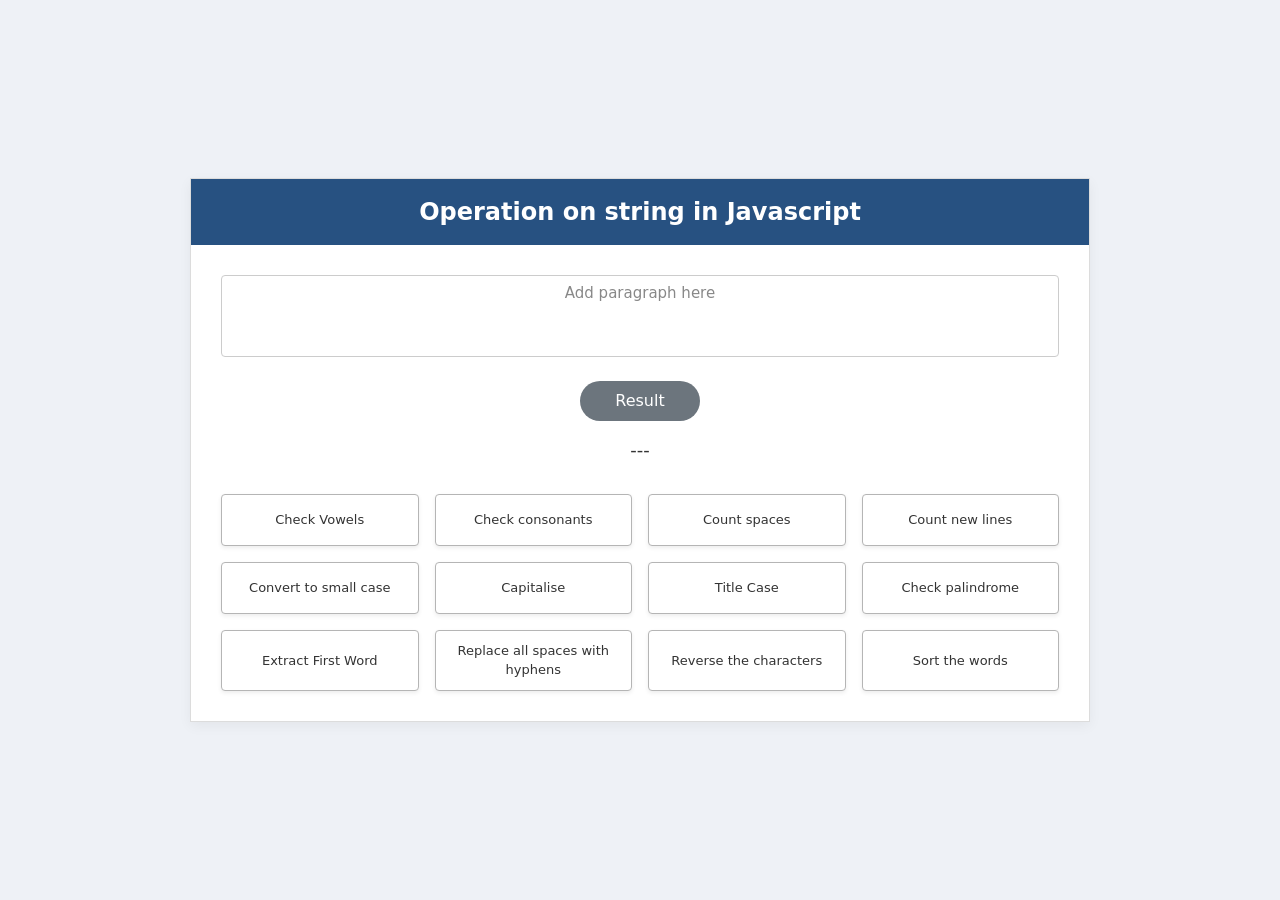
<file: Java-Script/StingOperations/index.html>
<!DOCTYPE html>
<html lang="en">
<head>
    <meta charset="UTF-8">
    <meta name="viewport" content="width=device-width, initial-scale=1.0">
    <title>Operation on String in Javascript</title>

    
    <link href="https://cdn.jsdelivr.net/npm/bootstrap@5.3.3/dist/css/bootstrap.min.css" rel="stylesheet">

    
    <link rel="stylesheet" href="Style.css">
</head>

<body>

    <div class="main-container">

        <div class="header-title">
            Operation on string in Javascript
        </div>

        <div class="content-area">

            <div class="mb-4 text-center">
                <textarea id="stringInput"
                    class="form-control"
                    rows="3"
                    placeholder="Add paragraph here"></textarea>
            </div>

            <div class="text-center">
                <div class="result-pill">Result</div>

                <div id="resultDisplay" class="result-output">
                    ---
                </div>
            </div>

            <div class="row g-3 row-cols-2 row-cols-sm-4">

                <div class="col">
                    <button class="btn btn-string w-100 shadow-sm"
                        onclick="checkVowels()">
                        Check Vowels
                    </button>
                </div>

                <div class="col">
                    <button class="btn btn-string w-100 shadow-sm"
                        onclick="checkConsonants()">
                        Check consonants
                    </button>
                </div>

                <div class="col">
                    <button class="btn btn-string w-100 shadow-sm"
                        onclick="countSpaces()">
                        Count spaces
                    </button>
                </div>

                <div class="col">
                    <button class="btn btn-string w-100 shadow-sm"
                        onclick="countNewLines()">
                        Count new lines
                    </button>
                </div>

                <div class="col">
                    <button class="btn btn-string w-100 shadow-sm"
                        onclick="convertToSmall()">
                        Convert to small case
                    </button>
                </div>

                <div class="col">
                    <button class="btn btn-string w-100 shadow-sm"
                        onclick="capitalize()">
                        Capitalise
                    </button>
                </div>

                <div class="col">
                    <button class="btn btn-string w-100 shadow-sm"
                        onclick="titleCase()">
                        Title Case
                    </button>
                </div>

                <div class="col">
                    <button class="btn btn-string w-100 shadow-sm"
                        onclick="checkPalindrome()">
                        Check palindrome
                    </button>
                </div>

                <div class="col">
                    <button class="btn btn-string w-100 shadow-sm"
                        onclick="extractFirstWord()">
                        Extract First Word
                    </button>
                </div>

                <div class="col">
                    <button class="btn btn-string w-100 shadow-sm"
                        onclick="replaceSpaces()">
                        Replace all spaces with hyphens
                    </button>
                </div>

                <div class="col">
                    <button class="btn btn-string w-100 shadow-sm"
                        onclick="reverseCharacters()">
                        Reverse the characters
                    </button>
                </div>

                <div class="col">
                    <button class="btn btn-string w-100 shadow-sm"
                        onclick="sortWords()">
                        Sort the words
                    </button>
                </div>

            </div>

        </div>
    </div>

    
    <script src="https://cdn.jsdelivr.net/npm/bootstrap@5.3.3/dist/js/bootstrap.bundle.min.js"></script>

    
    <script src="Script.js"></script>

</body>
</html>
</file>
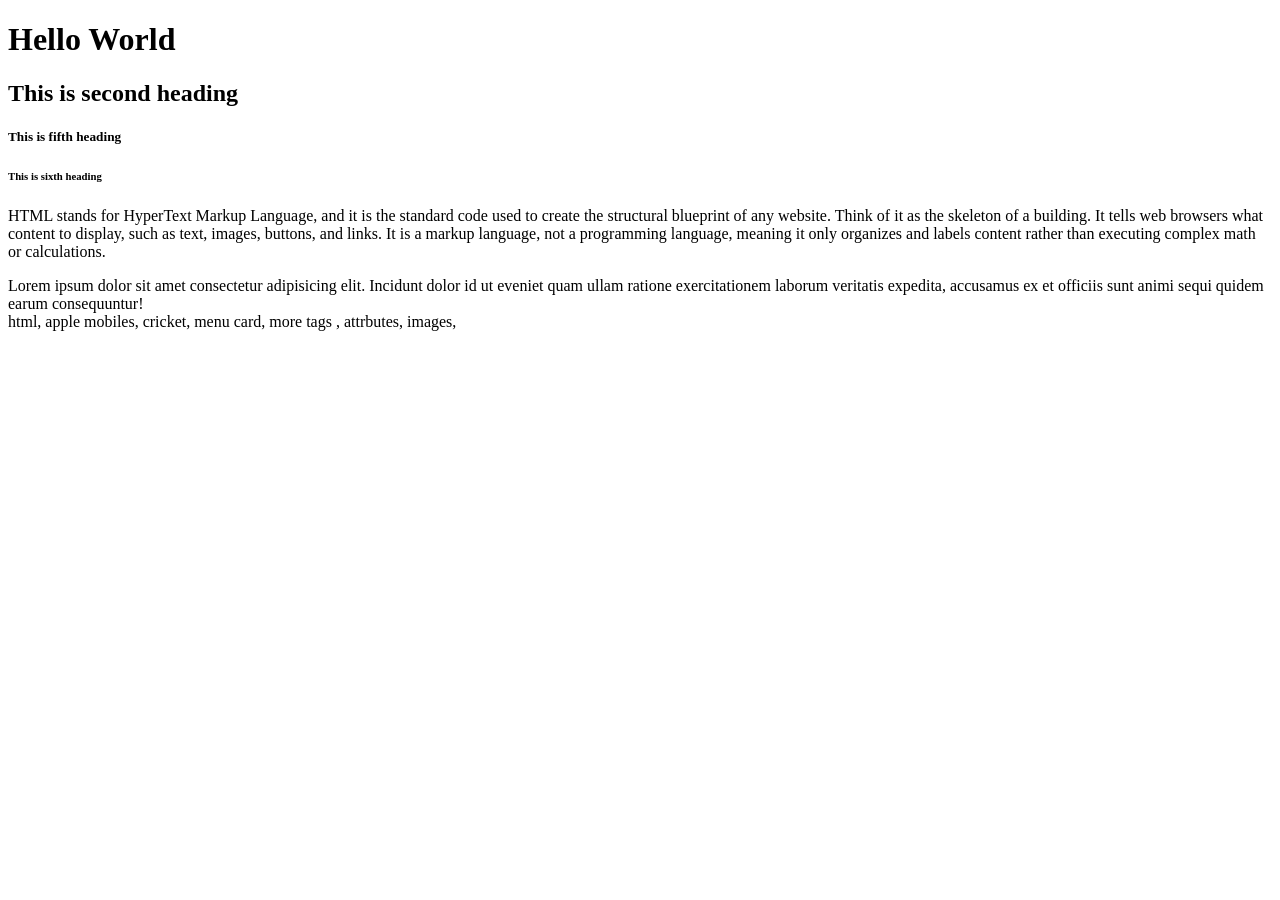
<file: html-css-bootstrap/firstpage.html>
<!DOCTYPE html>
<html>
    <head>
        <title>
            My First page
        </title>
    </head>
    <body>
        <h1>Hello World</h1>
        <h2>This is second heading</h2>
        <h5>This is fifth heading </h5>
        <h6>This is sixth heading</h6>

        <p>HTML stands for HyperText Markup Language, and it is the standard code used to 
            create the structural blueprint of any website. Think of it as the skeleton of 
            a building. It tells web browsers what content to display, such as text, images,
             buttons, and links. It is a markup language, not a programming language, meaning
              it only organizes and labels content rather than executing complex math or 
              calculations.</p>
   
        <div>
            Lorem ipsum dolor sit amet consectetur adipisicing elit. Incidunt dolor id ut eveniet
             quam ullam ratione exercitationem laborum veritatis expedita, accusamus ex et officiis
              sunt animi sequi quidem earum consequuntur!
        </div>
    html, apple mobiles, cricket, menu card, 

more tags , attrbutes, images, 


    </body>
</html>
</file>
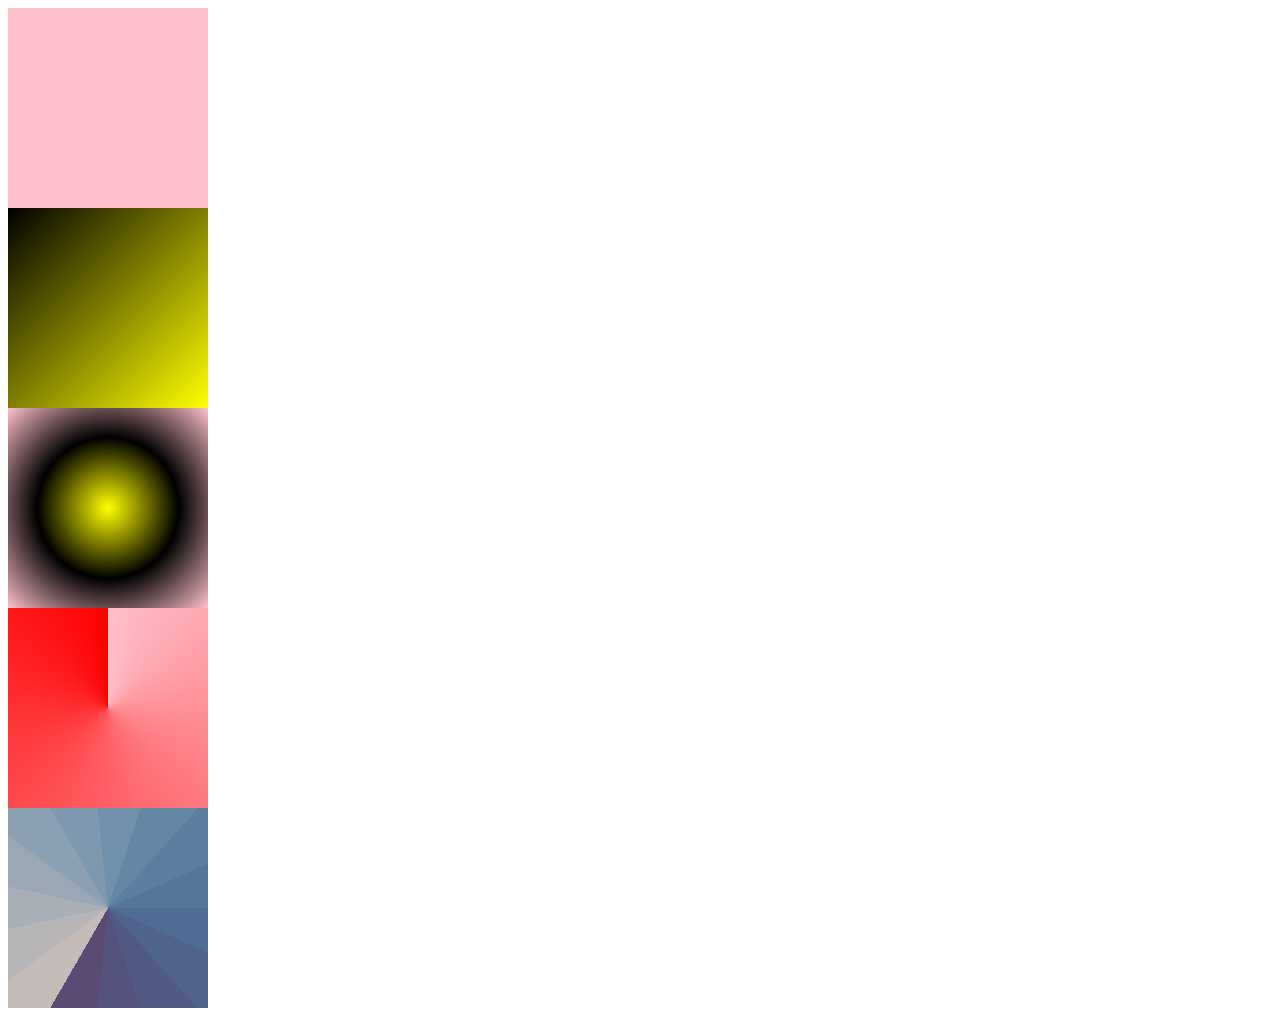
<file: html-css-bootstrap/Gradient.html>
<!DOCTYPE html>
<html lang="en">
<head>
    <meta charset="UTF-8">
    <meta name="viewport" content="width=device-width, initial-scale=1.0">
    <title>Document</title>
    <style>
        .box{
            width: 200px;
            height: 200px;
        }
.simpleBox{
    background-color:pink;
    background-image: url("");
}
.linearGrad{
    background-image: linear-gradient(to bottom right, black, yellow);
}
.radGradient{
    background-image: radial-gradient(yellow, black, pink);
}
.coniGradient{
    background-image: conic-gradient(pink, red);
}
.demo{
    /* https://grabient.com/_gJ0gHlgDgf7Cf7YgHyf5kf7zgCwgUuf2wfwV */

background: conic-gradient(from 210deg, #c5bbb8 0.000deg, #c5bbb8 24.000deg, #b8b5b8 calc(24.000deg + 0.1deg), #b8b5b8 48.000deg, #a9afb7 calc(48.000deg + 0.1deg), #a9afb7 72.000deg, #9aa8b5 calc(72.000deg + 0.1deg), #9aa8b5 96.000deg, #8ba1b3 calc(96.000deg + 0.1deg), #8ba1b3 120.000deg, #7d98af calc(120.000deg + 0.1deg), #7d98af 144.000deg, #7090ab calc(144.000deg + 0.1deg), #7090ab 168.000deg, #6587a6 calc(168.000deg + 0.1deg), #6587a6 192.000deg, #5c7ea1 calc(192.000deg + 0.1deg), #5c7ea1 216.000deg, #55759b calc(216.000deg + 0.1deg), #55759b 240.000deg, #516c94 calc(240.000deg + 0.1deg), #516c94 264.000deg, #4f638d calc(264.000deg + 0.1deg), #4f638d 288.000deg, #505a85 calc(288.000deg + 0.1deg), #505a85 312.000deg, #54537d calc(312.000deg + 0.1deg), #54537d 336.000deg, #5b4b74 calc(336.000deg + 0.1deg) 360.000deg);
}
    </style>
</head>
<body>
    <div class="box simpleBox"></div>
    <div class="box linearGrad"></div>
    <div class="box radGradient"></div>
    <div class="box coniGradient"></div>
    <div class="box demo"></div>
</body>
</html>
</file>
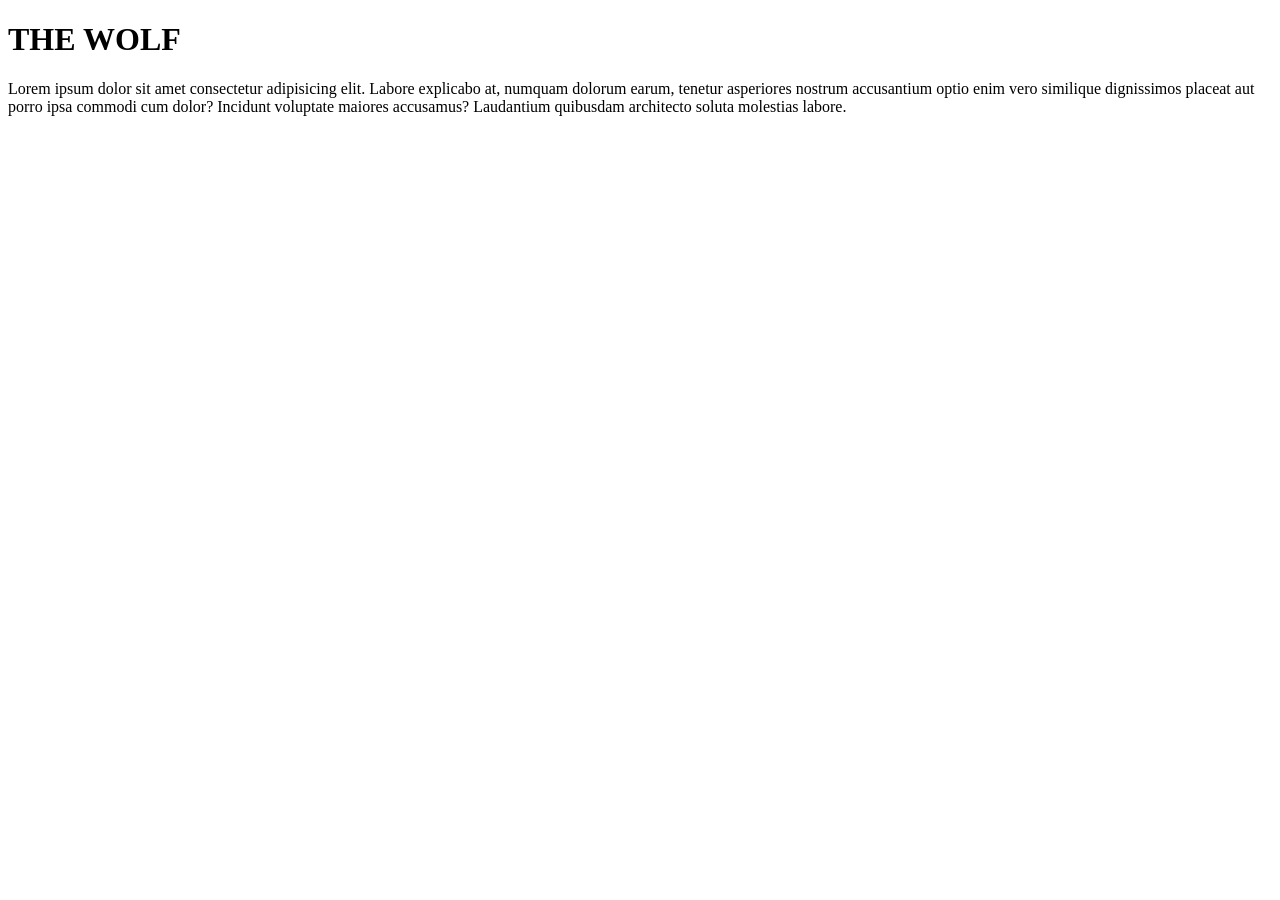
<file: html-css-bootstrap/THEWOLF.html>
<!DOCTYPE html>
<html lang="en">
<head>
    <meta charset="UTF-8">
    <meta name="viewport" content="width=device-width, initial-scale=1.0">
    <title>THE WOLF</title>
</head>
<body>
    <h1 >THE WOLF </h1>
    <p>Lorem ipsum dolor sit amet consectetur adipisicing elit. Labore explicabo at, numquam dolorum earum, tenetur asperiores nostrum accusantium optio enim vero similique dignissimos placeat aut porro ipsa commodi cum dolor? Incidunt voluptate maiores accusamus? Laudantium quibusdam architecto soluta molestias labore.</p>
</body>
</html>
</file>
<file: Java-Script/StingOperations/Style.css>
body {
    background-color: #eef1f6;
    min-height: 100vh;
    display: flex;
    align-items: center;
    justify-content: center;
    padding: 20px;
}

.main-container {
    background-color: #ffffff;
    width: 100%;
    max-width: 900px;
    border: 1px solid #dcdcdc;
    box-shadow: 0 4px 12px rgba(0, 0, 0, 0.05);
    padding: 0;
}

.header-title {
    background-color: #275181;
    color: #ffffff;
    font-size: 24px;
    font-weight: bold;
    text-align: center;
    padding: 15px;
    text-transform: none;
}

.content-area {
    padding: 30px;
}

textarea.form-control {
    border: 1px solid #cccccc;
    border-radius: 4px;
    font-size: 15px;
    resize: none;
    text-align: center;
}

textarea.form-control::placeholder {
    color: #888888;
}

.result-pill {
    background-color: #6c757d;
    color: #ffffff;
    border-radius: 50px;
    padding: 8px 35px;
    font-size: 16px;
    display: inline-block;
    margin-bottom: 15px;
    min-width: 120px;
}

.result-output {
    font-size: 18px;
    font-weight: 500;
    color: #333333;
    min-height: 28px;
    margin-bottom: 30px;
    word-break: break-all;
}

.btn-string {
    background-color: #ffffff;
    color: #333333;
    border: 1px solid #b5b5b5;
    border-radius: 4px;
    font-size: 13px;
    padding: 10px 5px;
    height: 100%;
    min-height: 52px;
    display: flex;
    align-items: center;
    justify-content: center;
    transition: all 0.15s ease-in-out;
}

.btn-string:hover {
    background-color: #f1f3f5;
    border-color: #888888;
    color: #000000;
}
</file>
